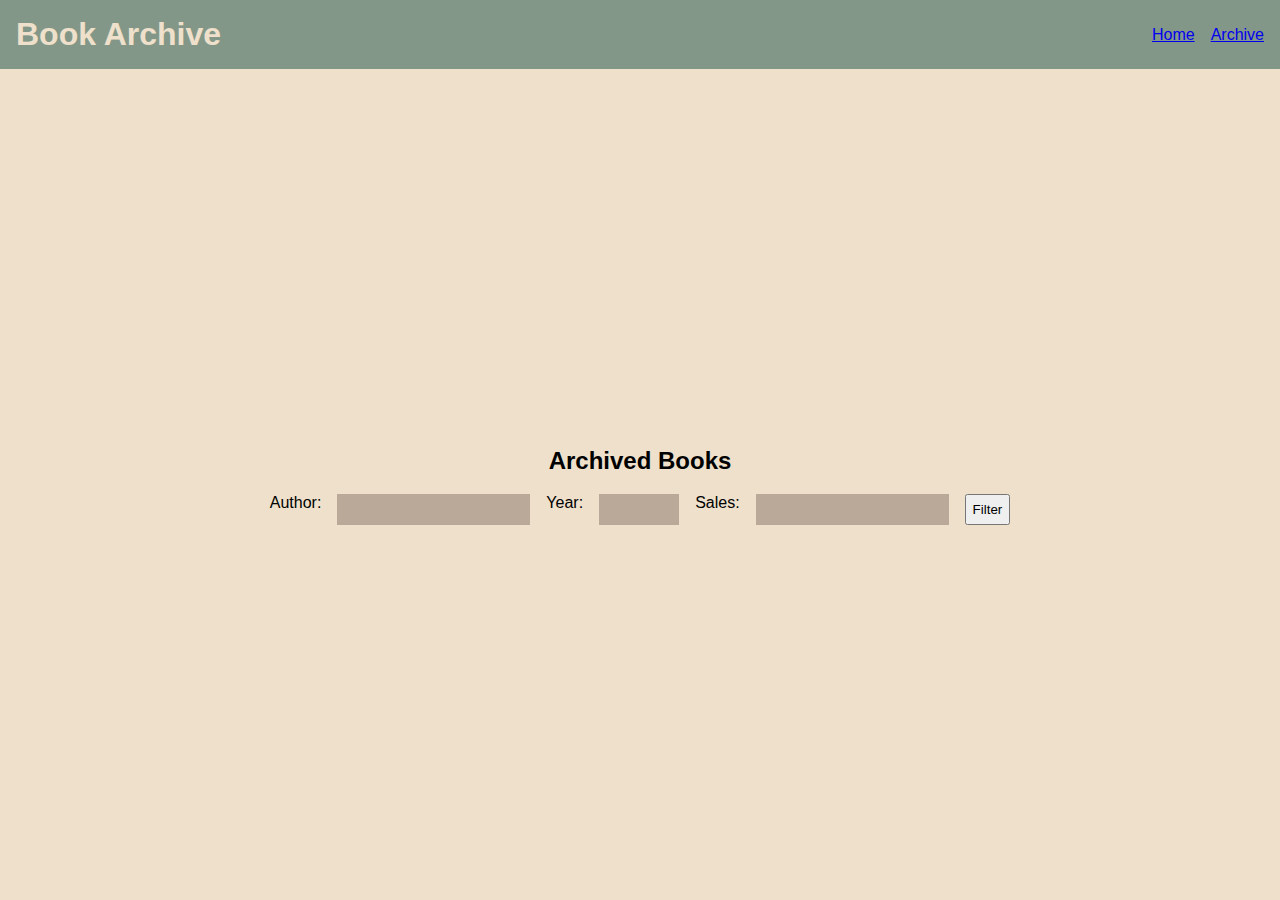
<file: archive.html>
<!DOCTYPE html>
<html lang="en">
<head>
    <meta charset="UTF-8">
    <meta name="viewport" content="width=device-width, initial-scale=1.0">
    <title>Book Archive - Archived Books</title>
    <link rel="stylesheet" href="styles.css">
    <script src="scripts.js" defer></script>
</head>
<body>
    <header>
        <h1>Book Archive</h1>
        <nav>
            <a href="index.html">Home</a>
            <a href="archive.html">Archive</a>
        </nav>
    </header>
    <main>
        <h2>Archived Books</h2>
        <section>
            <form id="filter-form">
                <label for="author">Author:</label>
                <input type="text" id="author">
                <label for="year">Year:</label>
                <input type="number" id="year" min="1900" max="2099">
                <label for="sales">Sales:</label>
                <input type="number" id="sales" min="0">
                <button type="submit">Filter</button>
            </form>
        </section>
        <section id="book-list">
            <!-- Books will be dynamically added here -->
        </section>
    </main>
</body>
</html>
</file>
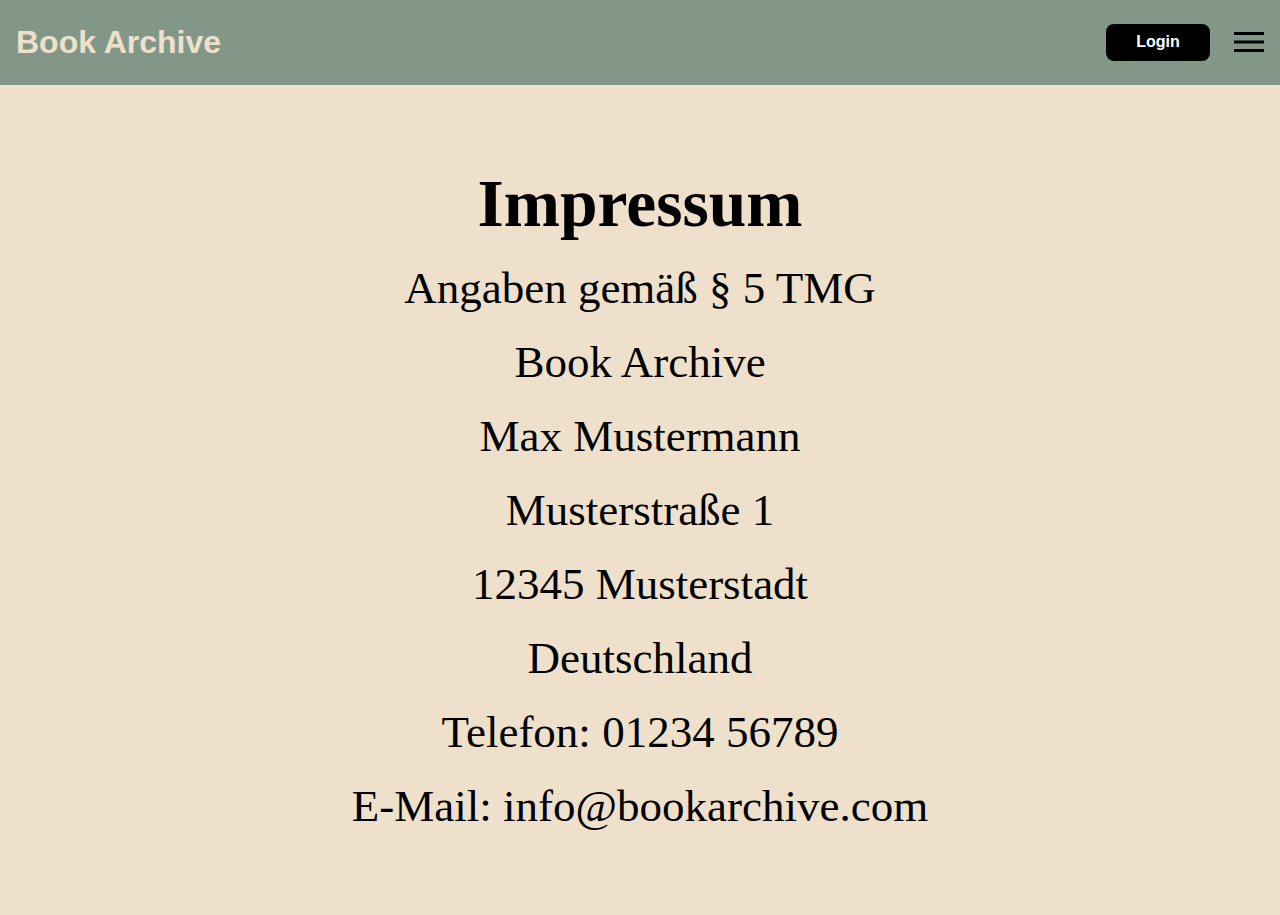
<file: impressum.html>
<!DOCTYPE html>
<html lang="en">
<head>
  <meta charset="UTF-8">
  <meta name="viewport" content="width=device-width, initial-scale=1.0">
  <title>Book Archive - Impressum</title>
  <link rel="stylesheet" href="styles.css">
  <script src="scripts.js" defer></script>
  <style>
      .container {
      
    font-size: 40px;
    font-weight: 700;
    line-height: 48px;
    letter-spacing: 0em;
    text-align: center;
      
    font-family: Inter;
    font-size: 45px;
    font-weight: 500;
    line-height: 29px;
    letter-spacing: 0em;
    text-align: center;
      
      
      }
    
    body {
      margin: 0;
      font-family: Arial, sans-serif;
      background-color: #EEE0CB;
    }

    .btn {
      background-color: #000;
      color: #fff;
      border: none;
      border-radius: 0.5rem;
      padding: 0.5rem 1rem;
      font-size: 1rem;
      cursor: pointer;
    }

    .btn:hover {
      background-color: #fff;
      color: #000;
    }
    a {
  color: #000000; /* change the color to red */
  text-decoration: none; /* remove the underline */
}
nav a {
  color: #ffffff; /* change the color to red */
  text-decoration: none; /* remove the underline */
}


  </style>
</head>
<body>
  <header>
    <h1>Book Archive</h1>

    <nav>
      <button class="btn" ><a href="login.php"> Login</a></button>
  <hamburger-icon>
      <span></span>
      <span></span>
      <span></span>
  </hamburger-icon>
  <div id="hamburger-menu" class="hidden">
      <a href="admin.html" class="nav-link">Admin Panel</a>
      <a href="bookoverview.php" class="nav-link">Book Overview</a>
      <a href="register.html" class="nav-link">Register</a>
  </div>
</nav>
</header>
  <main>
    <div class="container">
      <h2>Impressum</h2>
      <p>Angaben gemäß § 5 TMG</p>
      <p>Book Archive</p>
      <p>Max Mustermann</p>
      <p>Musterstraße 1</p>
      <p>12345 Musterstadt</p>
      <p>Deutschland</p>
      <p>Telefon: 01234 56789</p>
      <p>E-Mail: info@bookarchive.com</p>
    </div>
  </main>
  <script>const hamburger = document.querySelector('hamburger-icon');
    const nav = document.querySelector('header nav');
    
    hamburger.addEventListener('click', function() {
        nav.classList.toggle('active');
    });
    </script>
</body>
</html>
</file>
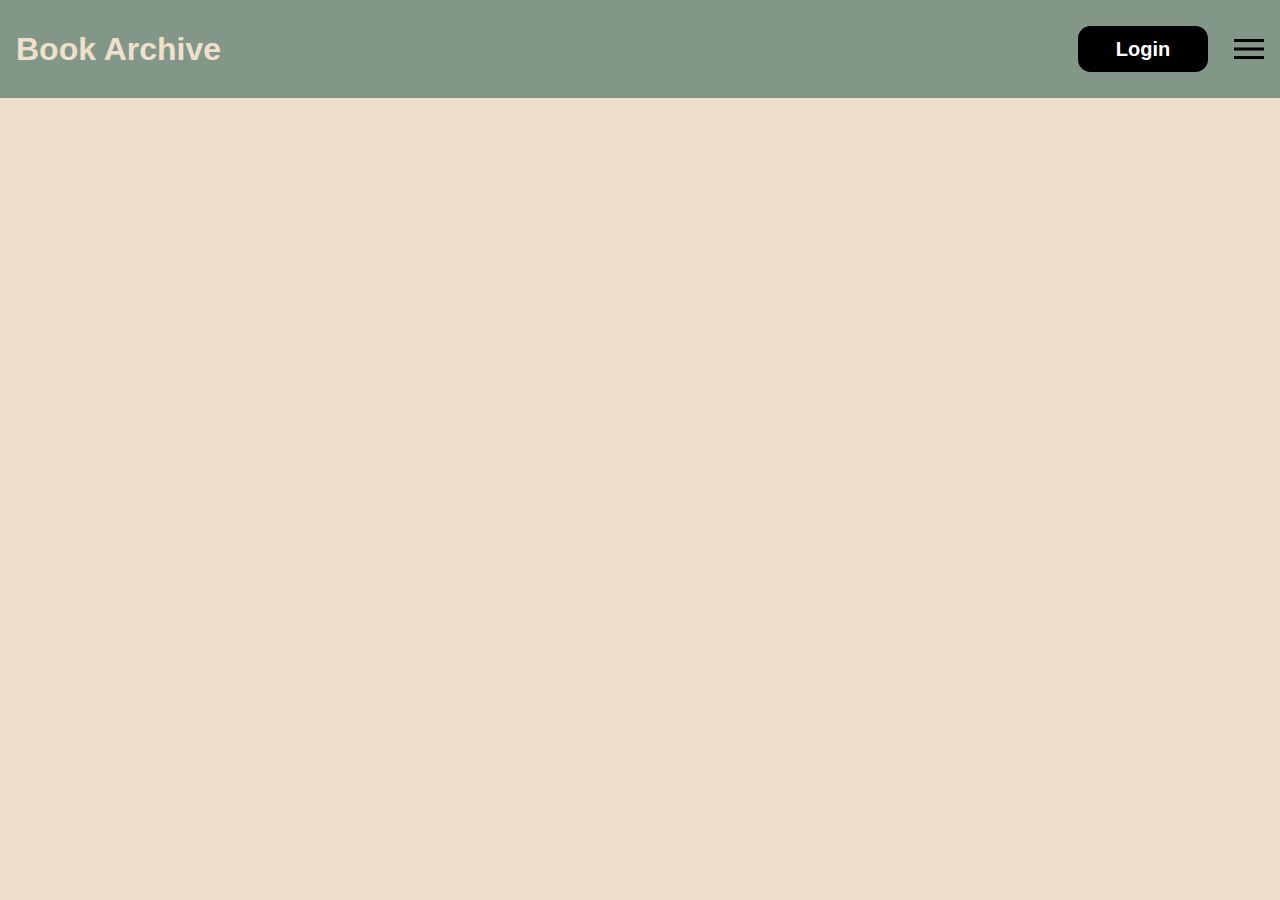
<file: login.html>
<!DOCTYPE html>
<html lang="en">
<head>
    <meta charset="UTF-8">
    <meta name="viewport" content="width=device-width, initial-scale=1.0">
    <title>Book Archive</title>
    <link rel="stylesheet" href="styles.css">
    <style>
        /* Add this to your styles.css file */
        .modal {
            display: none;
            position: fixed;
            z-index: 1;
            left: 0;
            top: 0;
            width: 100%;
            height: 100%;
            overflow: auto;
            background-color: rgba(0, 0, 0, 0.4);
        }

        .modal-content {
            background-color: #fefefe;
            margin: 15% auto;
            padding: 20px;
            border: 1px solid #888;
            width: 30%;
            max-width: 400px;
        }

        .close {
            color: #aaa;
            float: right;
            font-size: 28px;
            font-weight: bold;
        }

        .close:hover, .close:focus {
            color: black;
            text-decoration: none;
            cursor: pointer;
        }
    </style>
    <script src="scripts.js" defer></script>
</head>
<body>
<header>
    <h1>Book Archive</h1>

    <nav>
        <button class="btn" id="loginBtn">Login</button>
        <hamburger-icon>
            <span></span>
            <span></span>
            <span></span>
        </hamburger-icon>
        <div id="hamburger-menu" class="hidden">
            <a href="admin.html" class="nav-link">Admin Panel</a>
            <a href="book-overview.html" class="nav-link">Book Overview</a>
            <a href="register.html" class="nav-link">Register</a>
        </div>
    </nav>
</header>

<!-- Login Modal -->
<div id="loginModal" class="modal">
    <div class="modal-content">
        <span class="close" id="closeBtn">&times;</span>
        <h2>Login</h2>
        <form action="login.php" method="POST">
            <label for="username">Username:</label>
            <input type="text" id="username" name="username" required>
            <br>
            <label for="password">Password:</label>
            <input type="password" id="password" name="password" required>
            <br>
            <input type="submit" value="Login">
        </form>
    </div>
</div>

<script>
    // Add this to your scripts.js file
    const loginBtn = document.getElementById('loginBtn');
    const closeBtn = document.getElementById('closeBtn');
    const loginModal = document.getElementById('loginModal');

    loginBtn.onclick = () => {
        loginModal.style.display = 'block';
    }

    closeBtn.onclick = () => {
        loginModal.style.display = 'none';
    }

    window.onclick = (event) => {
        if (event.target === loginModal) {
            loginModal.style.display = 'none';
        }
    }
</script>
</body>
</html>
</file>
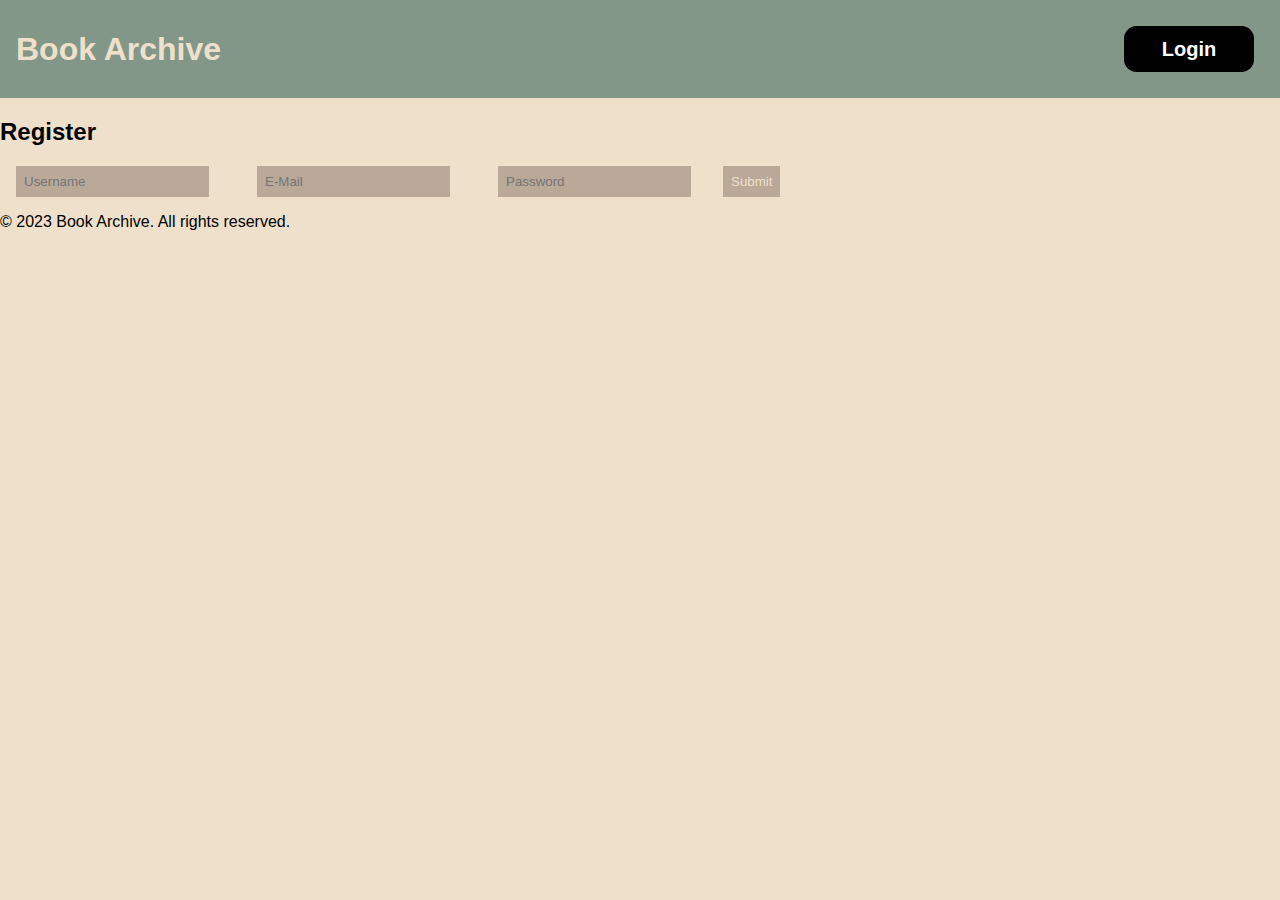
<file: register.html>
<!DOCTYPE html>
<html lang="en">
<head>
    <meta charset="UTF-8">
    <meta name="viewport" content="width=device-width, initial-scale=1.0">
    <title>Book Archive - Register</title>
    <link rel="stylesheet" href="styles.css">
   
    <script src="scripts.js" defer></script>
</head>
<body>
<header>
    <h1>Book Archive</h1>

    <nav>
        <button class="btn" id="loginBtn">Login</button>
    </nav>
</header>

<div class="main-content">
    <div class="green-box">
        <div class="modal-content">
            <h2>Register</h2>
            <form action="register.php" method="POST">
                <label for="username"></label>
                <input type="text" id="username" name="username" placeholder="Username" required>
                <br>
                <label for="email"></label>
                <input type="email" id="email" name="email" placeholder="E-Mail" required>
                <br>
                <label for="password"></label>
                <input type="password" id="password" name="password" placeholder="Password" required>
                <br>
                <input type="submit" value="Submit">
            </form>
        </div>
    </div>
</div>

<footer>
    <p>&copy; 2023 Book Archive. All rights reserved.</p>
</footer>

</body>
</html>
</file>
<file: styles.css>
main {
  display: flex;
  flex-direction: column;
  justify-content: center;
  align-items: center;
  height: calc(100vh - 70px);
  position: relative;
}

/* beschreibt das farbschema der website*/
:root {
  --background: #EEE0CB;
  --primary: #839788;
  --secondary: #000000;
  --tertiary: #BAA898;
  --accent: #BFD7EA;
}
/* beschreibt die farbe des hintergrunds und der inhalt des bodys auf jeder seite*/
body {
  background-color: var(--background);
  font-family: Arial, sans-serif;
  color: var(--secondary);
  margin: 0;

}
.difback{
  background-color: var(--tertiary) ;
}

/*erstellt den header der website*/
header {
  background-color: var(--primary);
  padding: 1rem;
  display: flex;
  justify-content: space-between;
  align-items: center;
}

/*ersetzt die h1 mit dem logo*/
header h1 {
  margin: 0;
  color: #EEE0CB;
}
/*beschreibt die navbar*/
header nav {
  display: flex;
  align-items: center;
  gap: 1rem;
}
/*beschreibt die links in der navbar*/
.nav-link {
  color: var(--secondary);
  text-decoration: none;
}
/*ändernt den hover effekt der links in der navbar*/
.nav-link:hover {
  color: var(--accent);
}
/*beschreibt die hamburger icon*/
hamburger-icon {
  display: inline-block;
  width: 30px;
  height: 20px;
  position: relative;
  cursor: pointer;
}
/*beschreibt die hamburger icon span*/
hamburger-icon span {
  display: block;
  width: 100%;
  height: 3px;
  background-color: var(--secondary);
  position: absolute;
  left: 0;
}
/*beschreibt die hamburger icon */
hamburger-icon span:nth-child(1) {
  top: 0;
}

hamburger-icon span:nth-child(2) {
  top: 50%;
  transform: translateY(-50%);
}

hamburger-icon span:nth-child(3) {
  bottom: 0;
}
/*zeigt an wo der hamburger icon angezeigt wird*/
#hamburger-menu {
  background-color: var(--primary);
  position: absolute;
  top: calc(100% + 0.5rem); 
  right: 0;
  padding: 1rem;
  border-radius: 0 0 0.5rem 0.5rem;
  z-index: 100;
  display: none; /* Hide the menu by default */
}

nav.active #hamburger-menu {
  display: block; /* Show the menu when the nav is active */
}

nav {
  display: flex;
  align-items: center;
  gap: 1rem;
  position: relative; /* Position the nav element relative to its container */
}

.nav-link {
  display: block; /* Set the links to display as block elements */
  color: var(--secondary);
  text-decoration: none;
  margin-bottom: 0.5rem; /* Add some vertical spacing between the links */
}


#book-list {
  display: grid;
  grid-template-columns: repeat(auto-fit, minmax(200px, 1fr));
  gap: 1rem;
}

.book {
  background-color: var(--tertiary);
  padding: 1rem;
  border-radius: 0.5rem;
}

.book h3 {
  margin-top: 0;
}


.typewriter h2 {
  font-size: 7rem;
  margin: 2rem;
  overflow: hidden; /*versteckt den text bis die animation fertig ist */
  border-right: .15em solid orange; /* schreimaschinen linie */
  white-space: nowrap; /* lässt den inhalt auf einer linie */
  margin: 0 auto; /* gibt einen effect zum tippen */
  letter-spacing: .15em; /*zeilen abstand*/
  animation: 
    typing 3.5s steps(40, end),
    blink-caret .75s step-end infinite;
}

/* der tipp effect */
@keyframes typing {
  from { width: 0 }
  to { width: 100% }
}

/* der strifch effect */
@keyframes blink-caret {
  from, to { border-color: transparent }
  50% { border-color: orange; }
}
.title-container {
  display: flex;
  flex-direction: column;
  align-items: center;
  justify-content: center; /* Add this line to center the container vertically */
  margin-top: 30px;
  height: 100vh;
}


.title5 {
  width: 318px;
  height: 144px;
  font-style: normal;
  font-weight: 500;
  font-size: 96px;
  line-height: 150%;
  color: #ffffff;
  text-align: center; /* Add this line to center the text */
  margin: auto; /* Add this line to center the element horizontally */
  position: relative;
}






#home-title {
  font-size: 7rem;
  margin: 2rem;
  position: absolute;
  top: 50%;
  transform: translateY(calc(-90% + 20px));
}

form {
  display: flex;
  flex-wrap: wrap;
  gap: 1rem;
  margin-bottom: 1rem;
}

input {
  background-color: var(--tertiary);
  border: none;
  padding: 0.5rem;
  color: var(--background);
}

.btn {
  width: 6.5em;
  height: 2.3em;
  margin: 0.5em;
  background: black;
  color: white;
  border: none;
  border-radius: 0.625em;
  font-size: 20px;
  font-weight: bold;
  cursor: pointer;
  position: relative;
  z-index: 1;
  overflow: hidden;
 }
 
/* Apply button styles to all buttons except those within .search-bar */
button:not(.search-bar button):hover {
  color: black;
}

button:not(.search-bar button):after {
  content: "";
  background: white;
  position: absolute;
  z-index: -1;
  left: -20%;
  right: -20%;
  top: 0;
  bottom: 0;
  transform: skewX(-45deg) scale(0, 1);
  transition: all 0.5s;
}

button:not(.search-bar button):hover:after {
  transform: skewX(-45deg) scale(1, 1);
  -webkit-transition: all 0.5s;
  transition: all 0.5s;
}

#book-list {
  display: grid;
  grid-template-columns: repeat(auto-fit, minmax(200px, 1fr));
  gap: 1rem;
}

.book {
  background-color: var(--tertiary);
  padding: 1rem;
  border-radius: 0.5rem;
}

.book h3 {
  margin-top: 0;
}


.typewriter h2 {
  font-size: 7rem;
  margin: 2rem;
  overflow: hidden; /* Ensures the content is not revealed until the animation */
  border-right: .15em solid orange; /* The typwriter cursor */
  white-space: nowrap; /* Keeps the content on a single line */
  margin: 0 auto; /* Gives that scrolling effect as the typing happens */
  letter-spacing: 1px; /* Adjust as needed */
  animation: 
    typing 3.5s steps(40, end),
    blink-caret .75s step-end infinite;
}

/* The typing effect */
@keyframes typing {
  from { width: 0 }
  to { width: 100% }
}

/* The typewriter cursor effect */
@keyframes blink-caret {
  from, to { border-color: transparent }
  50% { border-color: orange; }
}
.title-container {
  display: flex;
  flex-direction: column;
  align-items: center;
  justify-content: center; /* Add this line to center the container vertically */
  margin-top: 30px;
  height: 100vh;
}





.search-bar {
  position: relative;
  display: flex;
  justify-content: center;
  align-items: center;
  width: 100%;
  margin-top: 20px; /* Add some margin to separate the title and search bar */
}
h2.book-title {
  font-size: 1.5rem;
  font-weight: bold;
  line-height: 1.2;
  text-align: right;

  }
  
.search-bar input[type="text"] {
  background-color: #FFFFFF;
  width: 1000px;
  padding: 10px;
  border: none;
  outline: none;
}
 .search-bar button {
  background-color: #fff;
  border: none;
  
  width: 40px;
  height: 34px;
  position: absolute; 
  right: 0px; 
  margin-right: 20%;
  
  }
  
  .search-bar button:before {
  content: "\1F50E";
  font-size: 20px;
  color: #555;
  line-height: 40px;
  text-align: center;
  display: block;
  
  }
  



  .book-page body {
    background-color: #EEE0CB;
    font-family: Arial, sans-serif;
    color: #000;
    margin: 0;
  }
  
  .book-page .book-container {
    display: flex;
    flex-wrap: wrap;
    justify-content: center;
    max-width: 1200px;
    margin: 0 auto;
  }
  
  .book-page .book {
    display: flex;
    flex-direction: row;
    align-items: center;
    position: relative;
    width: calc(33.33% - 2rem);
    height: 360px;
    background-color: #fff;
    border-radius: 0.5rem;
    transition: all 0.2s ease-in-out;
    overflow: hidden;
    background-color: transparent;
  }
  
  .book-page .book:hover {
    box-shadow: 0 0 20px rgba(0, 0, 0, 0.4);
    transform: translateY(-10px);
  }
  
  .book-page .book-image {
    background-position: center;
    background-size: cover;
    background-repeat: no-repeat;
    width: 60%;
    height: 100%;
    object-fit: cover;
  }
  
  .book-page .book-info {
    position: relative;
    width: 40%;
    height: 100%;
    padding: 1rem;
    display: flex;
    flex-direction: column;
    justify-content: space-between;
    align-items: flex-start;
    background-color: transparent;
    transition: all 0.2s ease-in-out;
  }
  
  .book-page .book:hover .book-info {
    transform: translateX(5%);
  }
  
  .book-page .book-title {
    font-size: 1.5rem;
    margin: 0.5rem 0;
  }
  
  .book-page .book-author {
    font-size: 1rem;
    margin: 0.25rem 0;
  }
  
  .book-page .book-category {
    font-size: 1rem;
    margin: 0.25rem 0;
  }
  
  .book-page .book-language {
    font-size: 1rem;
    margin: 0.25rem 0;
  }
  
  .book-page .book-condition {
    font-size: 1rem;
    margin: 0.25rem 0;
  }
  
  .book-page .btn {
    background-color: #000;
    color: #fff;
    border: none;
    border-radius: 0.5rem;
    padding: 0.5rem 1rem;
    font-size: 1rem;
    cursor: pointer;
  }
  
  .book-page .btn:hover {
    background-color: #fff;
    color: #000;
  }
  
  
  nav.nav2 {
    display: flex;
    justify-content: center;
    align-items: center;
    position: fixed;
    bottom: 0;
    width: 100%;
    height: 10%;
    background-color: var(--primary );
    color: #fff;
    font-size: 2rem;
    z-index: 999;
  }
  
  
  .nav-link {
    display: block;
    color: var(--background);
    text-decoration: none;
    margin: 0 1rem; /* Add horizontal margin to the links */
  }

  .box {
    background-color: var(--background);
    box-shadow: 0px 0px 10px rgba(0, 0, 0, 0.1);
    padding: 20px;
    margin: 20px;
    border-radius: 10px;
  }
  
  .wrapper {
    max-width: 100%;
    margin: 0 auto;
  }

  .book-image {
    width: 300px;
    height: 450px;
    background-repeat: no-repeat;
    background-size: cover;
  }
  
  .book-details {
    display: flex;
    max-height: auto + 100px;
  }
    /*BOOK TITLE */
  .book-details2 {
    display: flex;
    width: 5000px;
  }
  
  .book-details-text {
    flex: 1;
    padding-right: 20px;
    margin-right: 30%;
  }
  /* NO IDEA*/
  .book-details-text-container {
    width: 100%;
    height: 50%;
    margin-right: 2px;
    padding: 20px;
    background-color: var(--background);
    border-radius: 10px;
    font-size: 23px;
    line-height: 1.6;
    margin-left: 3%;
    margin-top: 10%;
  }
  

  .book-details-title{

    margin-top: 50%;
  }
 
  
  .book-details-image {
    width: 100%;
    height: 850px;
    margin-top: 1%;
    margin-left: 0%;
    margin-right: 2%;
    border-radius: 10px;
    background-size: contain;
    background-repeat: no-repeat;
    float: right;
  }
  
  
  .book-details-image img {
    display: block;
    width: 10%;
    height: auto;
    border-radius: 10px;
  }
</file>
